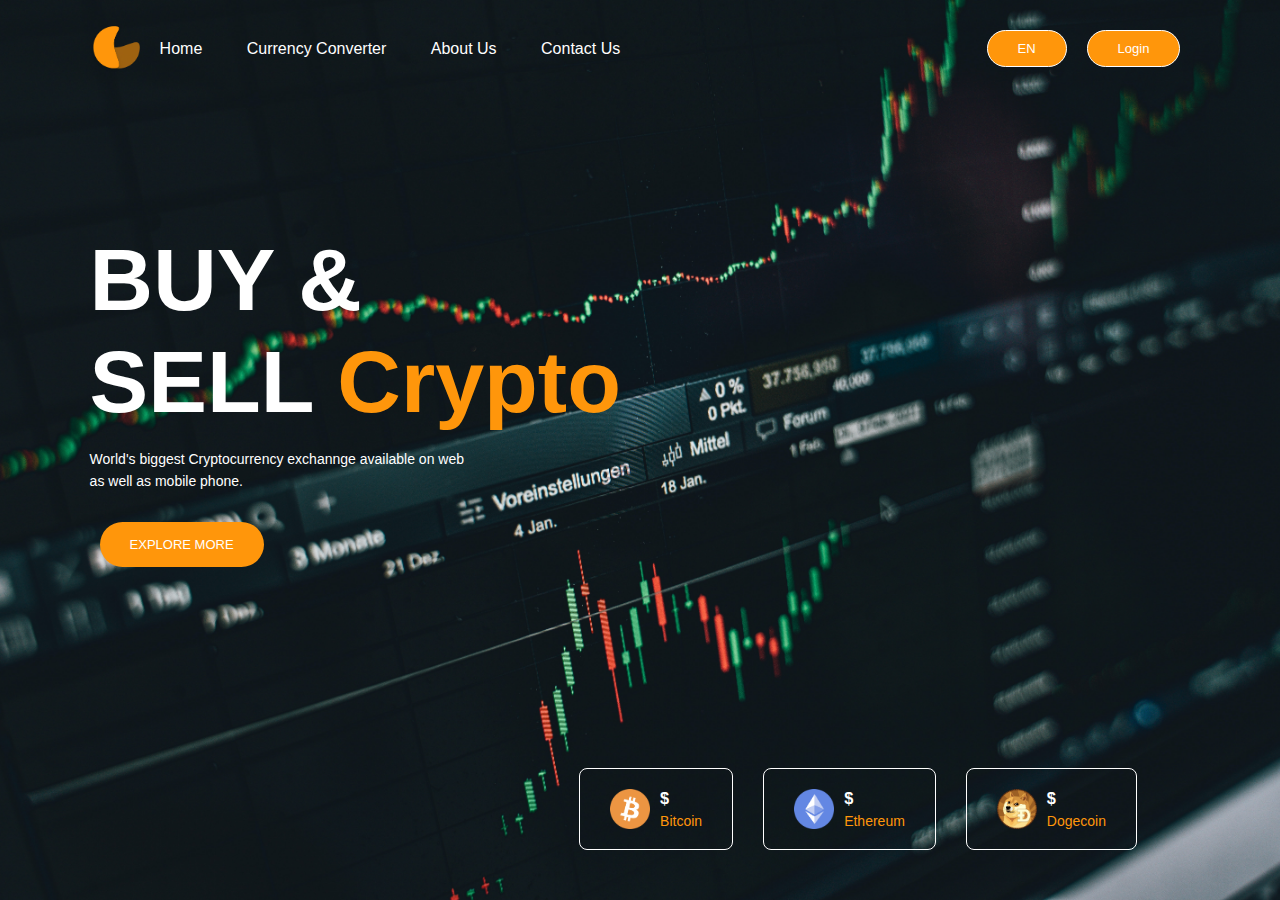
<file: index.html>
<!DOCTYPE html>
<html><link rel="stylesheet" href="style2.css">
<head id="head1" runat="server">
    <meta name="viewport" content="width=device-width, initial-scale=1.0">
    <title>Cryptocurrency Website Design</title>
    <script src="https://code.jquery.com/jquery-3.6.1.min.js" integrity="sha256-o88AwQnZB+VDvE9tvIXrMQaPlFFSUTR+nldQm1LuPXQ=" crossorigin="anonymous"></script>
    </script>

</head>
<body>
    <div class="container">
        <nav>
            <img src="images/logo.png" class="logo">
            <ul>
                <li><a href="index.html" target="_blank">Home</a></li>
                <li><a href="currency.html" target="_blank">Currency Converter</a></li>
                <li><a href="aboutus.html" target="_blank">About Us</a></li>
                <li><a href="contatctus.html" target="_blank">Contact Us</a></li>
            </ul>
           
            <a href="#" class="btn">EN</a>
            <a href="file:///C:/Users/PRASAD/Desktop/Crypto%20Tracker/login.html">
                <button class="btn">Login</button>
            </a>
            </a>
        </nav>

        <div class="content">
            <h1>BUY & <br>SELL <span>Crypto</span></h1>
            <p>World's biggest Cryptocurrency exchannge available on web <br> as well as mobile phone.</p>
            <a href="file:///C:/Users/PRASAD/Desktop/Crypto%20Tracker/explore.html" class="btn">EXPLORE MORE</a>
        </div>


        <div class="coin-list">
            <div class="coin">
                <img src="images/bitcoin.png">
                <div>
                    <h3>$<span id="bitcoin"></span></h3>
                    <p>Bitcoin</p>
                </div>
            </div>
            <div class="coin">
                <img src="images/ethereum.png">
                <div>
                    <h3>$<span id="ethereum"></span></h3>
                    <p>Ethereum</p>
                </div>
            </div>
            <div class="coin">
                <img src="images/dogecoin.png">
                <div>
                    <h3>$<span id="dogecoin"></span></h3>
                    <p>Dogecoin</p>
                </div>
            </div>
        </div>

    </div>


    <script src="script2"></script>
    <script>
    function validate()
{
    var username=document.getElementById("username").value;
    var password=document.getElemenById("password").value;
    if(username=="admin" && password==user)
    {
        alert("login succesfull");
        return false;
    }
    else
    {
        alert("login fail");
    }
}
</script>
</body>
</html>
</file>
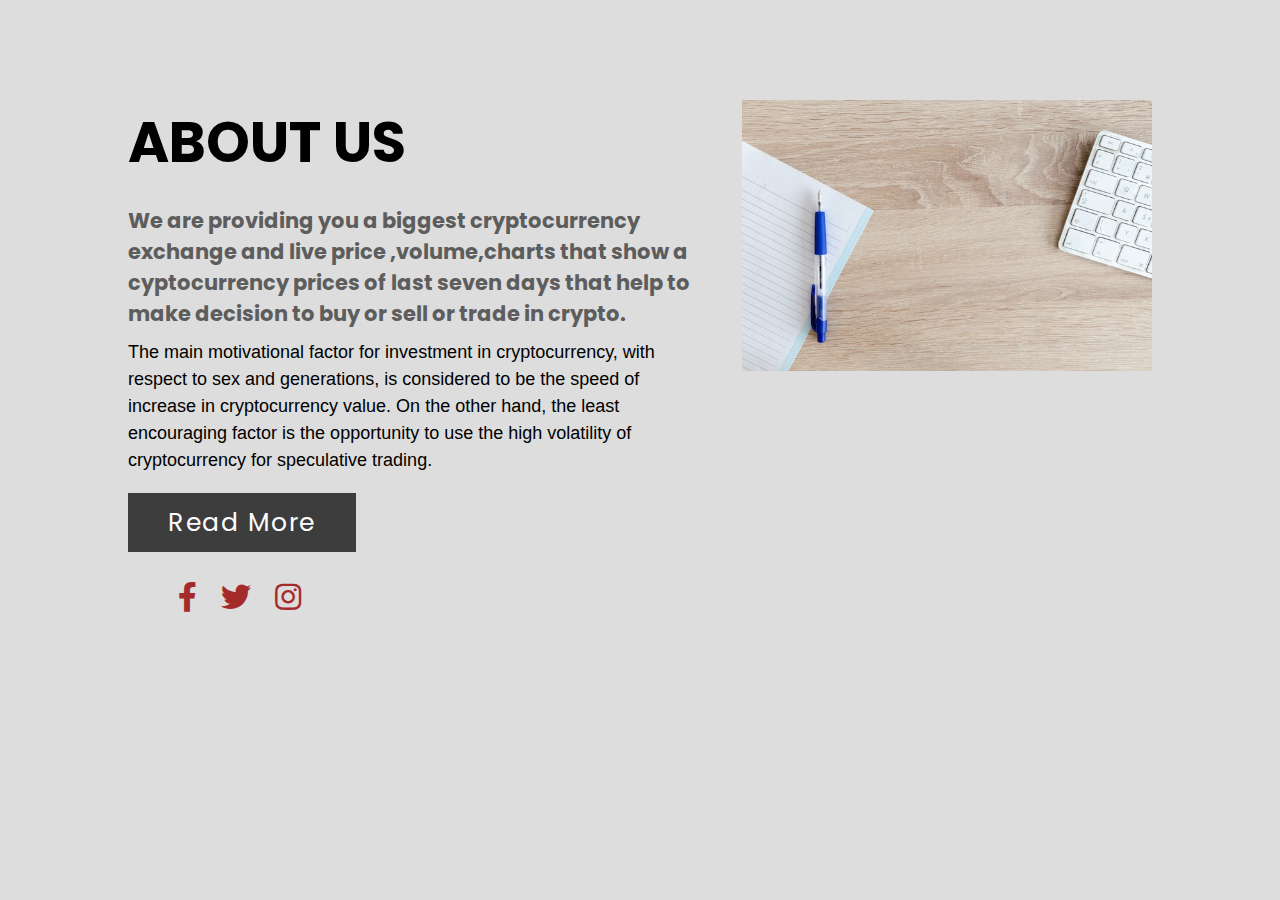
<file: aboutus.html>
<!DOCTYPE html>
<html>
<head>
	<title>About Us Section</title>
	<meta charset="utf-8">
	<meta name="viewport" content="width=device-width, initial-scale=1.0">
	<link rel="stylesheet" href="https://pro.fontawesome.com/releases/v5.10.0/css/all.css">
	<link rel="stylesheet" type="text/css" href="aboutus.css">
</head>	
<body>
	<div class="section">
		<div class="container">
			<div class="content-section">
				<div class="title">
					<h1>About Us</h1>
				</div>
				<div class="content">
					<h3>We are providing you a biggest cryptocurrency exchange and live price ,volume,charts that show a
                    cyptocurrency prices of last seven days that help to make decision to buy or
                    sell or trade in crypto.</h3>
                    <p>The main motivational factor for investment in cryptocurrency, with respect to sex and
                    generations, is considered to be the speed of increase in cryptocurrency value.
                    On the other hand, the least encouraging factor is the opportunity to use the high volatility of
                    cryptocurrency for speculative trading.</p>
					<div class="button">
						<a href="">Read More</a>
					</div>
				</div>
				<div class="social">
					<a href=""><i class="fab fa-facebook-f"></i></a>
					<a href=""><i class="fab fa-twitter"></i></a>
					<a href=""><i class="fab fa-instagram"></i></a>
				</div>
			</div>
			<div class="image-section">
				<img src="images/aboutus.png">
			</div>
		</div>
	</div>

	
</body>
</html>
</file>
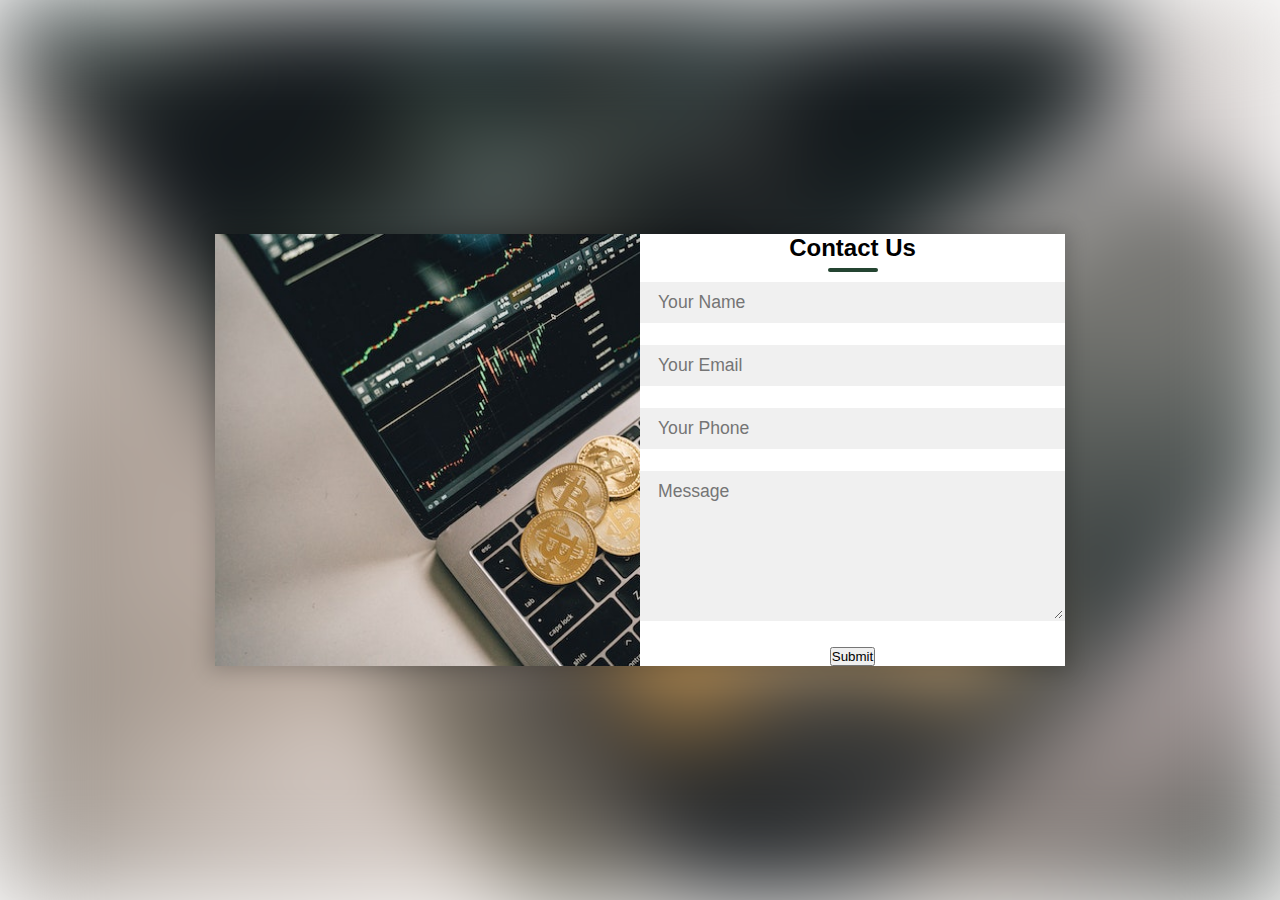
<file: contatctus.html>
<!DOCTYPE html>
<html>
<head>
    <title>Contact Us</title>
    <meta name="viewport" content="width=device-width, initial-scale=1.0, minimum-scale=1.0,maximum-scale=1.0">
    <link rel="stylesheet" href="contactus.css">
    <script type="text/javascript">
        function validate()
        {
            var text = document.getElementById("Your_Name");
            var email = document.getElementById("Your_Email");
            var number = document.getElementById("Your_Phone");
            if(text.value=="" || email.value=="" || number.value=="")
            {
                alert("No blank value allowed");
                return false;
            }
            else{
                true;
            }
        }
        </script>
</head>
<body>
    <div class="container">
        <div class="contact-box">
            <div class="left"></div>
            <div clss="right">
                <h2>Contact Us</h2>

                <form onsubmit="return validate()" action="index.html">
                <input type="text" class="field" placeholder="Your Name">
                <input type="email" class="field" placeholder="Your Email">
                <input type="number" class="field" placeholder="Your Phone">
                <textarea class="field area" placeholder="Message"></textarea>
                <button type="submit">Submit</button>
            </div>
        </div>
    </div>
</body>
</html>
</file>
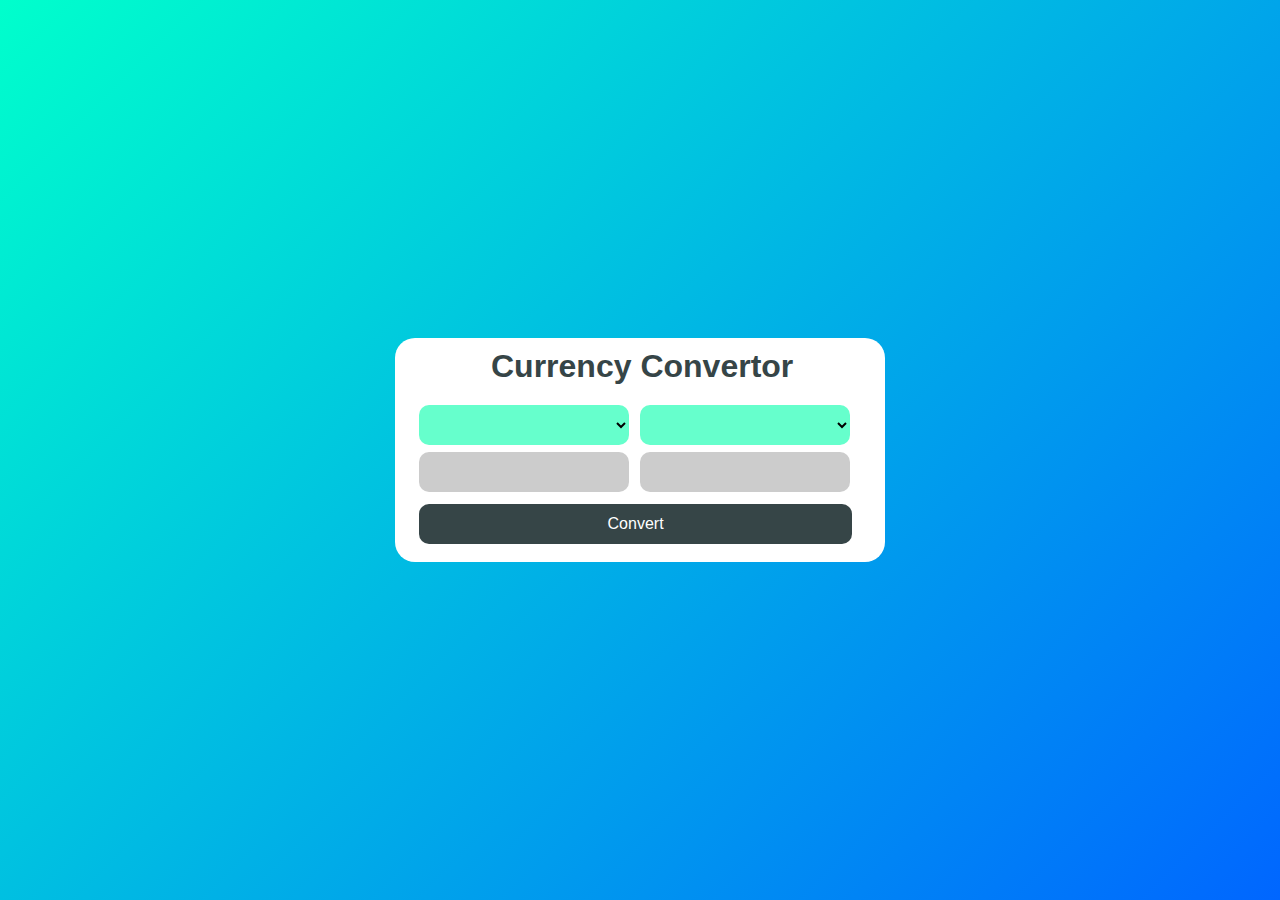
<file: currency.html>
<!DOCTYPE html>
<html lang="en">
<head>
    <meta charset="UTF-8">
    <meta name="viewport" content="width=device-width, initial-scale=1.0">
    <title>Currency Convertor App Using Javascript</title>
    <link rel="stylesheet" href="curr.css">
</head>
<body>
    <div class="container">
        <h1>Currency Convertor</h1>
        <div class="box">
            <div class="left_box">
                <select name="currency" class="currency"></select>
                <input type="number" name="" id="num">
            </div>
            <div class="right_box">
                <select name="currency" class="currency"></select>
                <input type="text" name="" id="ans" disabled>
            </div>
        </div>
        <button class="btn" id="btn">Convert</button>
    </div>


    <script src="script.js"></script>
</body>
</html>
</file>
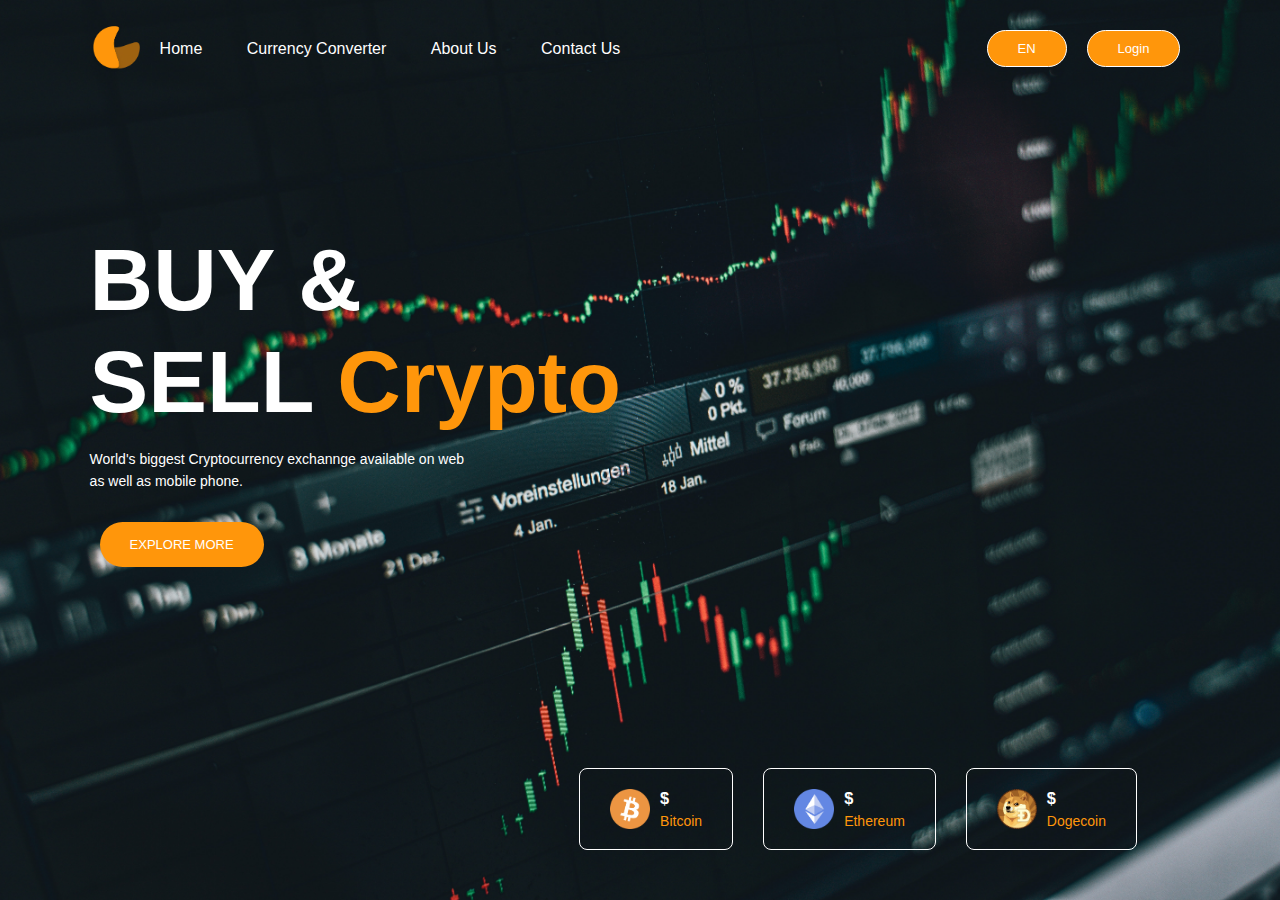
<file: index2.html>
<!DOCTYPE html>
<html><link rel="stylesheet" href="style2.css">
<head id="head1" runat="server">
    <meta name="viewport" content="width=device-width, initial-scale=1.0">
    <title>Cryptocurrency Website Design</title>
    <script src="https://code.jquery.com/jquery-3.6.1.min.js" integrity="sha256-o88AwQnZB+VDvE9tvIXrMQaPlFFSUTR+nldQm1LuPXQ=" crossorigin="anonymous"></script>
    </script>

</head>
<body>
    <div class="container">
        <nav>
            <img src="images/logo.png" class="logo">
            <ul>
                <li><a href="index2.html" target="_blank">Home</a></li>
                <li><a href="currency.html" target="_blank">Currency Converter</a></li>
                <li><a href="aboutus.html" target="_blank">About Us</a></li>
                <li><a href="contatctus.html" target="_blank">Contact Us</a></li>
            </ul>
           
            <a href="#" class="btn">EN</a>
            <a href="file:///C:/Users/PRASAD/Desktop/practice/login%20(1).html">
                <button class="btn">Login</button>
            </a>
            </a>
        </nav>

        <div class="content">
            <h1>BUY & <br>SELL <span>Crypto</span></h1>
            <p>World's biggest Cryptocurrency exchannge available on web <br> as well as mobile phone.</p>
            <a href="file:///C:/Users/PRASAD/Desktop/practice/explore.html" class="btn">EXPLORE MORE</a>
        </div>


        <div class="coin-list">
            <div class="coin">
                <img src="images/bitcoin.png">
                <div>
                    <h3>$<span id="bitcoin"></span></h3>
                    <p>Bitcoin</p>
                </div>
            </div>
            <div class="coin">
                <img src="images/ethereum.png">
                <div>
                    <h3>$<span id="ethereum"></span></h3>
                    <p>Ethereum</p>
                </div>
            </div>
            <div class="coin">
                <img src="images/dogecoin.png">
                <div>
                    <h3>$<span id="dogecoin"></span></h3>
                    <p>Dogecoin</p>
                </div>
            </div>
        </div>

    </div>


    <script src="script2"></script>
    <script>
    function validate()
{
    var username=document.getElementById("username").value;
    var password=document.getElemenById("password").value;
    if(username=="admin" && password==user)
    {
        alert("login succesfull");
        return false;
    }
    else
    {
        alert("login fail");
    }
}
</script>
</body>
</html>
</file>
<file: style2.css>
*{
    margin: 0;
    padding: 0;
    box-sizing: border-box;
    font-family: 'poppins', sans-serif;
}

.container{
    width: 100%;
    height: 100vh;
    background-image: url(images/background3.png);
    background-position: center;
    background-size: cover;
    padding: 0 7%;
    color: #fff;
}
nav{
    width: 100%;
    padding: 20px 0;
    display: flex;
    align-items: center;
}
.logo{
    width: 50px;
    cursor: pointer;
}
nav ul{
    flex: 1;
}
nav ul li{
    display: inline-block;
    margin: 10px 20px;
}
nav ul li a{
    color: #fff;
    text-decoration: none;
}
nav .btn{
    color: #fff;
    text-decoration: none;
    border: 1px solid #fff;
    padding: 10px 30px;
    border-radius: 20px;
}
.content{
    margin-top: 12%;
}
.content h1{
    font-size: 88px;
    margin-bottom: 15px;
}
.content h1 span{
    color: #ff960b;
}
.content p{
    line-height: 22px;
    font-size: 14px;
}
.content .btn{
    display: inline-block;
    margin-top: 30px;
    background: #ff960b;
    color: #fff;
    text-decoration: none;
    padding: 15px 30px;
    border-radius: 30px;
}
.coin-list{
    position: absolute;
    right: 10%;
    bottom: 50px;
    display: flex;
    align-items: center;
}
.coin{
    display: flex;
    align-items: center;
    font-size: 14px;
    margin: 0 15px;
    color: #ff960b;
    border: 1px solid #fff;
    padding: 20px 30px;
    border-radius: 8px;
}
.coin img{
    width: 40px;
    margin-right: 10px;
}
.coin h3{
    color: #fff;
    margin-bottom: 5px;
}
.btn{
    background-color: #ff960b;
    padding: 10px 30px;
    margin: 10px ;
    border:none;
    cursor: pointer;
    font-size: 13px;
    border-radius: 4px;
    }
</file>
<file: aboutus.css>
@import url('https://fonts.googleapis.com/css2?family=Poppins:wght@200;300;400&display=swap');
*{
	margin:0px;
	padding:0px;
	box-sizing: border-box;
	font-family: 'Poppins', sans-serif;
}
.section{
	width: 100%;
	min-height: 100vh;
	background-color: #ddd;
}
.container{
	width: 80%;
	display: block;
	margin:auto;
	padding-top: 100px;
}
.content-section{
	float: left;
	width: 55%;
}
.image-section{
	float: right;
	width: 40%;
}
.image-section img{
	width: 100%;
	height: auto;
}
.content-section .title{
	text-transform: uppercase;
	font-size: 28px;
}
.content-section .content h3{
	margin-top: 20px;
	color:#5d5d5d;
	font-size: 21px;
}
.content-section .content p{
	margin-top: 10px;
	font-family: sans-serif;
	font-size: 18px;
	line-height: 1.5;
}
.content-section .content .button{
	margin-top: 30px;
}
.content-section .content .button a{
	background-color: #3d3d3d;
	padding:12px 40px;
	text-decoration: none;
	color:#fff;
	font-size: 25px;
	letter-spacing: 1.5px;
}
.content-section .content .button a:hover{
	background-color: #a52a2a;
	color:#fff;
}
.content-section .social{
	margin: 40px 40px;
}
.content-section .social i{
	color:#a52a2a;
	font-size: 30px;
	padding:0px 10px;
}
.content-section .social i:hover{
	color:#3d3d3d;
}
@media screen and (max-width: 768px){
	.container{
	width: 80%;
	display: block;
	margin:auto;
	padding-top:50px;
}
.content-section{
	float:none;
	width:100%;
	display: block;
	margin:auto;
}
.image-section{
	float:none;
	width:100%;
	
}
.image-section img{
	width: 100%;
	height: auto;
	display: block;
	margin:auto;
}
.content-section .title{
	text-align: center;
	font-size: 19px;
}
.content-section .content .button{
	text-align: center;
}
.content-section .content .button a{
	padding:9px 30px;
}
.content-section .social{
	text-align: center;
}

}
</file>
<file: contactus.css>
*{
    padding: 0;
    margin: 0;
    box-sizing: border-box;
    font-family: 'Quicksand', sans-serif;
}

body{
    width: 100%;
    height: 100vh;
}
.container{
    position: relative;
    display: flex;
    justify-content: center;
    align-items: center;
    width: 100%;
    height: 100%;
    padding: 20px 100px;
}
.container:after{
    content: '';
    position: absolute;
    left: 0;
    right: 0;
    top: 0;
    width: 100%;
    height: 100%;
    background: url(images/contactus.png) no-repeat center;
    background-size: cover;
    z-index: -1;
    filter: blur(50px);
}
.contact-box{
    max-width: 850px;
    display: grid;
    grid-template-columns: repeat(2, 1fr);
    justify-content: centere;
    align-items: center;
    text-align: center;
    background-color: #fff;
    box-shadow: 0px 0px 19px 5px rgba(0, 0, 0, 0.19);
}
.left{
    height: 100%;
    background: url(images/contactus.png);
    background-size: cover;
}
.right{
    padding: 25px 40px;
}
h2{
    position: relative;
    padding-bottom: 10px;
    margin-bottom: 10px;
}
h2:after{
    content: '';
    position: absolute;
    left: 50%;
    bottom: 0;
    transform: translateX(-50%);
    height: 4px;
    width: 50px;
    border-radius: 2px;
    background-color: #244431;
}
.field{
    width: 100%;
    padding: 0.5rem 1rem;
    outline: none;
    border: 2px solid rgba(0, 0, 0, 0);
    background-color: rgba(230, 230, 230, 0.6);
    font-size: 1.1rem;
    margin-bottom: 22px;
    transition: .3s;
}
.field:hover{
    background-color: rgba(0, 0, 0, 0.1);
}
.field:focus{
    background-color: #fff;
    border: 2px solid rgba(30, 85, 250, 0.47);
}
.area{
    min-height: 150px;
}
.btn{
    width: 100%;
    padding: 0.5rem 1rem;
    font-size: 1.1rem;
    background-color: #244431;
    cursor: pointer;
    outline: none;
    border: none;
    color: #fff;
    transition: .3s;
}
.btn:hover{
    background-color: #244431;
}

@media screen and (max-width:880px){
    .contact-box{
        grid-template-columns: 1fr;
    }
    .left{
        height: 200px;
    }
}
</file>
<file: curr.css>
*{
    margin: 0;
    padding: 0;
    box-sizing: border-box;
  }
  
  body{
    background: linear-gradient(315deg, #0066FF, #00FFCC);
    height: 100vh;
    display: flex;
    align-items: center;
    justify-content: center;
  }
  
  .container{
    background-color: white;
    padding: 10px 24px;
    border-radius: 20px;
    width: 490px;
  }
  
  h1{
    color: #364547;
    margin-left: 72px;
    margin-bottom: 0.5em;
    font-family: sans-serif;
  }
  
  
  .container .box{
    width: 100%;
    display: flex;
  }
  
  .box div{
    width: 100%;
  }
  
  select{
    width: 95%;
    height: 40px;
    font-size: 1.2em;
    cursor: pointer;
    background: #66ffcc;
    outline: none;
    color: black;
    margin: 0.2em 0;
    padding: 0 1em;
    border-radius: 10px;
    border: none;
  }
  
  
  input{
    width: 95%;
    height: 40px;
    font-size: 1em;
    margin: 0.2em 0;
    border-radius: 10px;
    border: none;
    background: #cccccc;
    outline: none;
    padding: 0 1em;
  }
  
  
  .btn{
    width: 98%;
    height: 40px;
    background: #364547;
    color: white;
    border-radius: 10px;
    border: none;
    cursor: pointer;
    font-size: 1em;
    margin: 0.5em 0;
  }
</file>
